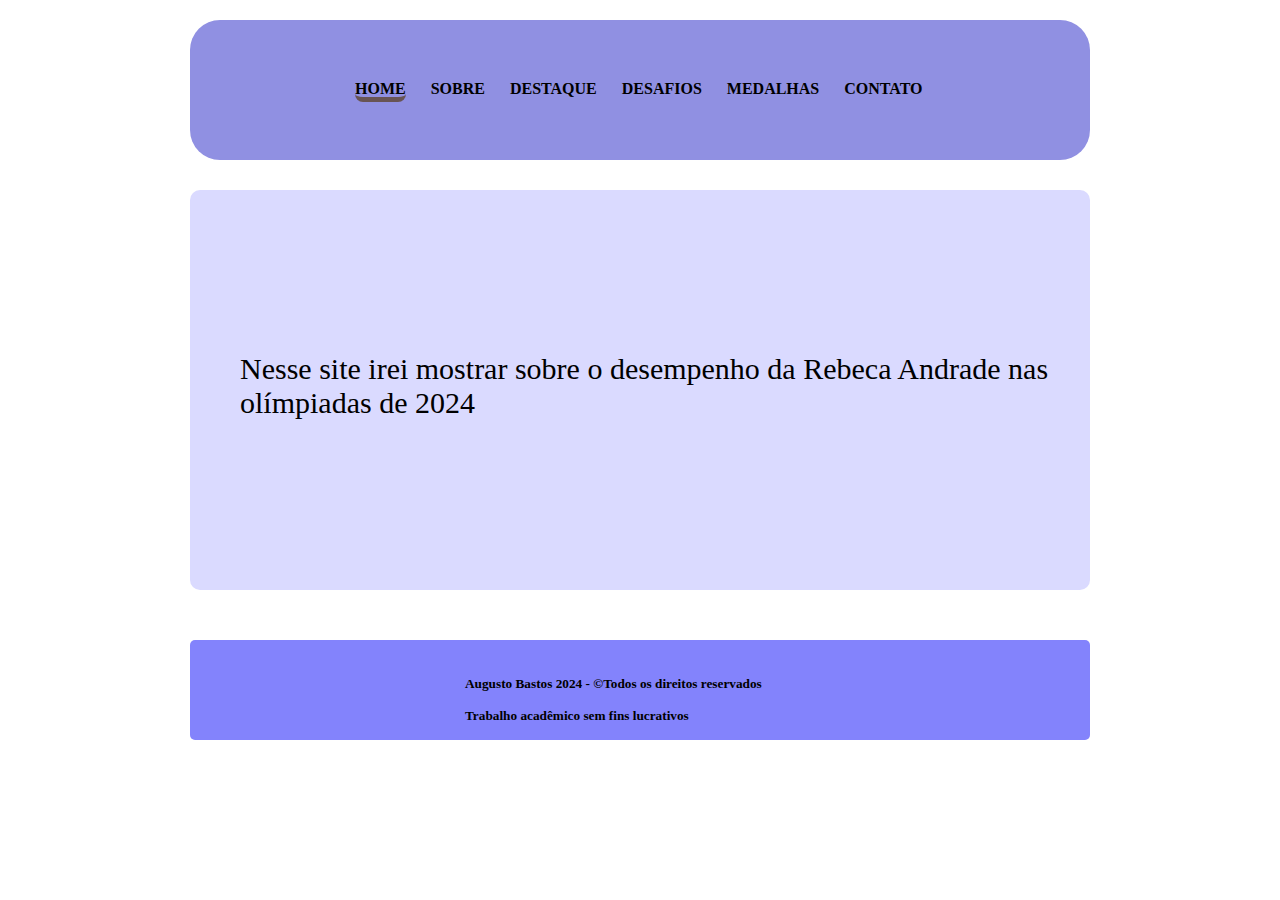
<file: index.html>
<!DOCTYPE html> 
<html lang="pt-br"> 
	<head>
         <title>Home</title>
	     <meta name="viewport" content="width=device-width, initial-scale=1.0">
             <meta name="author" content="Augusto Bastos">
             <meta name="description" content="início do site">
             <meta name="keywords" content="2024, Olímpiadas, Rebeca">
             <meta charset="UTF-8">
		 <link rel="icon"  type="image/jpg"      href="img/foto1.jfif"/> 
		<link rel="stylesheet" type="text/css" href="estilo.css"> 
	</head>
	<body>
		<header class="header1">
			<nav class="nav">
				<ul>
					<li><a href="index.html" class="ativa">Home</a></li>
					<li><a href="sobre.html">Sobre</a></li>
					<li><a href="dest.html">Destaque</a></li>
					<li><a href="desa.html" >Desafios</a></li>
					<li><a href="meda.html">Medalhas</a></li>
					<li><a href="contato.html">Contato</a></li>
				</ul>
			</nav>
		</header>
		<section class="section1">
			<div>
				<br><br><br><br><br><br><br><br><br>
				<p>Nesse site irei mostrar sobre o desempenho da Rebeca Andrade nas olímpiadas de 2024</p>
			</div>	
		</section>
		<footer class="footer1">
			<div>
				<br><br>
				<h5><p>Augusto Bastos 2024  - &copyTodos os direitos reservados</p><br>Trabalho acadêmico sem fins lucrativos</h5>
			</div>
		</footer>
    </body>
</html>
</file>
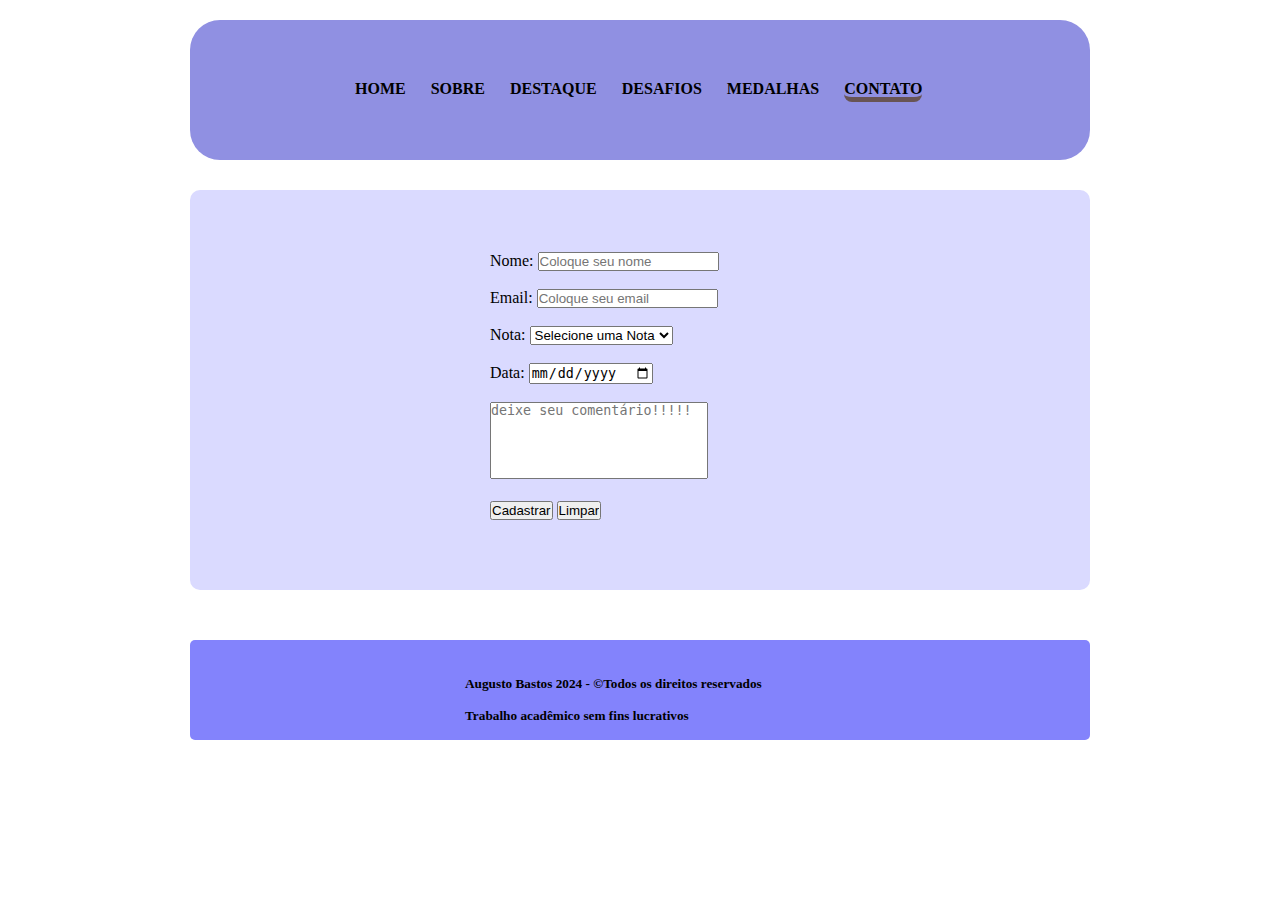
<file: contato.html>
<!DOCTYPE html> 
<html lang="pt-br"> 
	<head>
         <title>Contato</title>
	     <meta name="viewport" content="width=device-width, initial-scale=1.0">
             <meta name="author" content="Augusto Bastos">
             <meta name="description" content="Formulário de Contato">
             <meta name="keywords" content="2024, Olímpiadas, Rebeca, Formulário">
             <meta charset="UTF-8">
		 <link rel="icon"  type="image/jpg"      href="img/foto1.jfif"/> 
		<link rel="stylesheet" type="text/css" href="estilo.css">
		<script type="text/javascript">
    function time() {
        var nome = form1.nome.value;
        var email = form1.gmail.value;
        var nota = form1.nota.value;
        var data = form1.data.value;

        if (nome == "") {
            alert("Preencha com o seu nome");
            form1.nome.focus();
            return false;
        }

        if (email == "") {
            alert("Coloque o seu Email");
            form1.gmail.focus();
            return false;
        }

        if (nota == "Selecione uma Nota") {
            alert("Deixe sua nota");
            form1.nota.focus();
            return false;
        }

        if (data == "") {
            alert("Coloque a data");
            form1.data.focus();
            return false;
        }

        return true; // Adicione isso para permitir o envio se tudo estiver correto
    }
</script>

	</head>
	<body>
		<header class="header1">
			<nav class="nav">
				<ul>
					<li><a href="index.html" >Home</a></li>
					<li><a href="sobre.html">Sobre</a></li>
					<li><a href="dest.html">Destaque</a></li>
					<li><a href="desa.html" >Desafios</a></li>
					<li><a href="meda.html">Medalhas</a></li>
					
					<li><a href="contato.html"class="ativa">Contato</a></li>
				</ul>
			</nav>
		</header>
		<section class="section1">
			<div>
				<br><br><br><br><br><br><br><br><br>
				<form class="form1" name="form1" method="GET" action="rec.html">
				    Nome: <input type="text" name="nome" placeholder="Coloque seu nome"><br><br>
				     Email: <input type="email" name="gmail" placeholder="Coloque seu email"><br><br>
				     Nota:
				     <select name="nota">
				         <option>Selecione uma Nota</option>
				         <option>0</option>
				         <option>1</option>
				         <option>2</option>
				         <option>3</option>
				         <option>4</option>
				         <option>5</option>
				     </select><br><br>
        Data: <input type="date" name="data"><br><br>
				      <textarea cols="25" rows="5" placeholder="deixe seu comentário!!!!!"></textarea><br><br>
				     <input type="submit" value="Cadastrar" onclick="return time()">
				     <input type="reset" value="Limpar">
				</form>
			</div>	
		</section>
		<footer class="footer1">
			<div>
				<br><br>
				<h5><p>Augusto Bastos 2024  - &copyTodos os direitos reservados</p><br>Trabalho acadêmico sem fins lucrativos</h5>
			</div>
		</footer>
    </body>
</html>
</file>
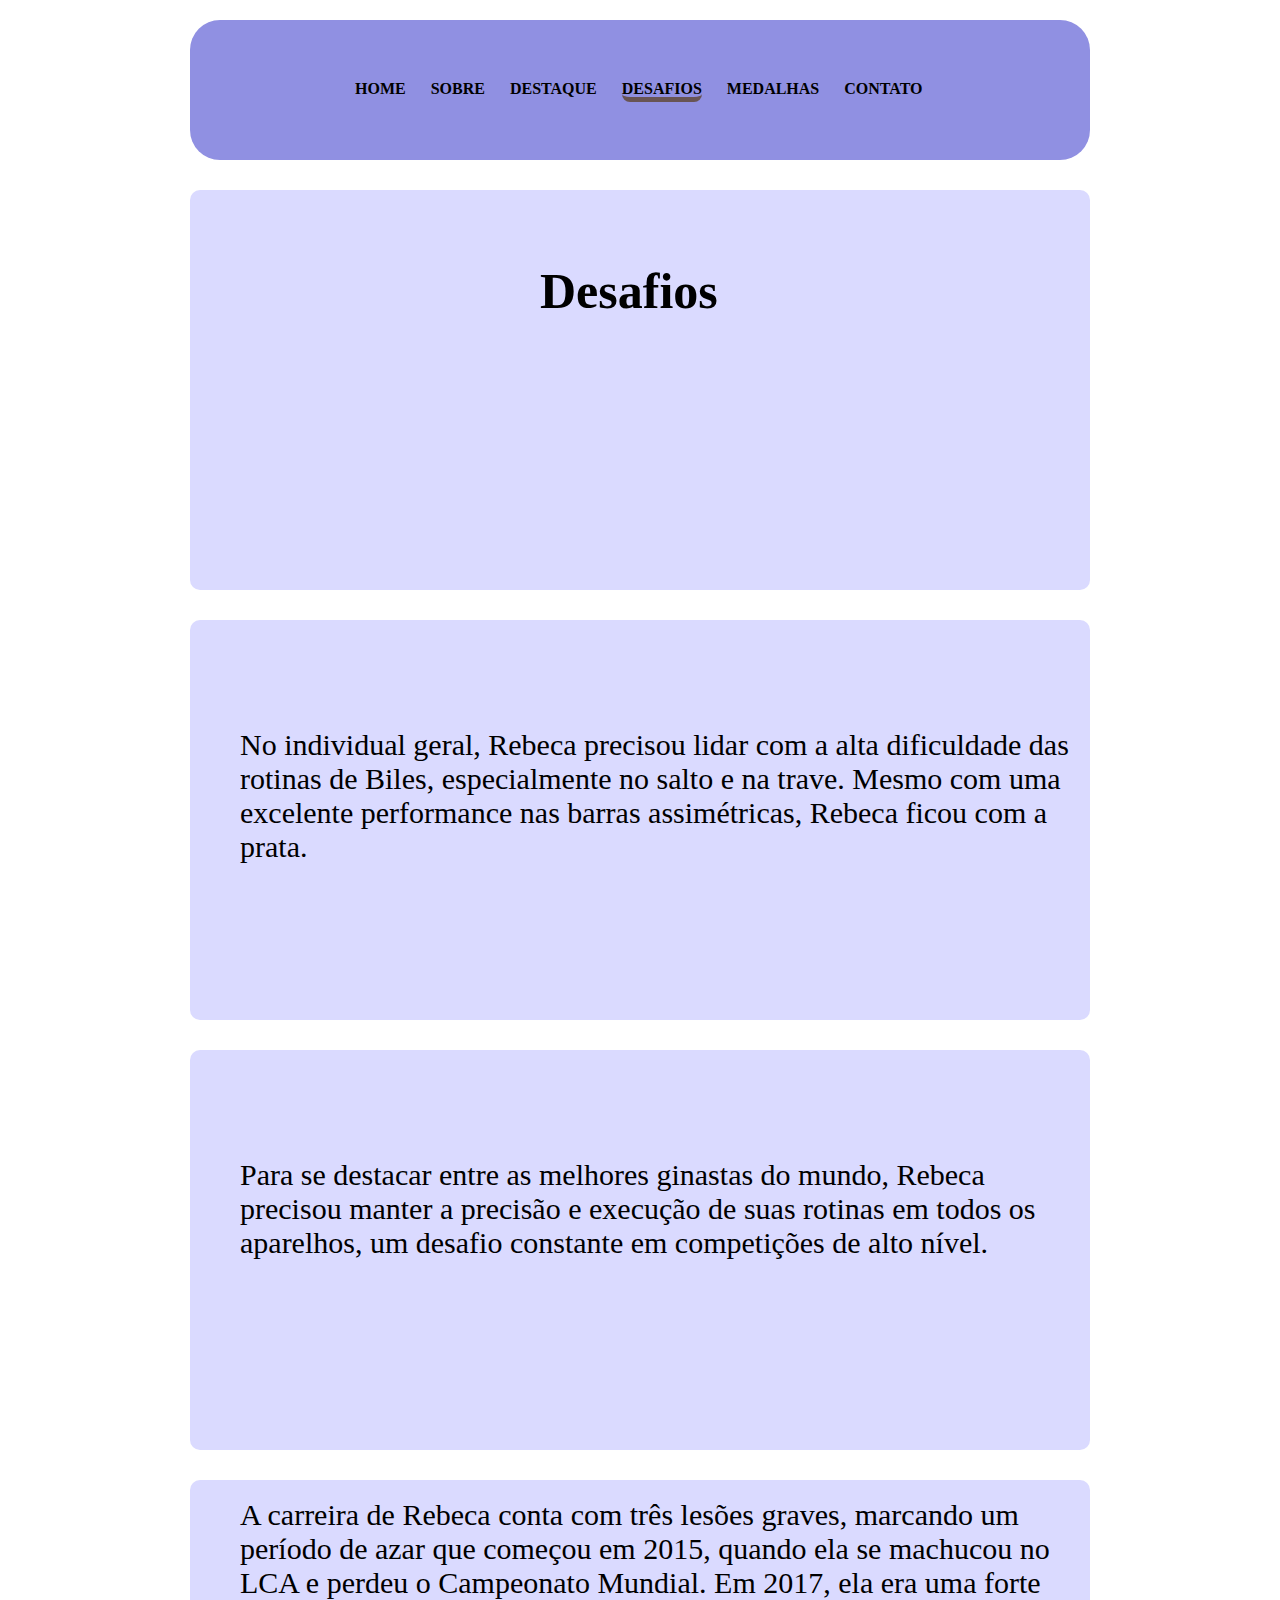
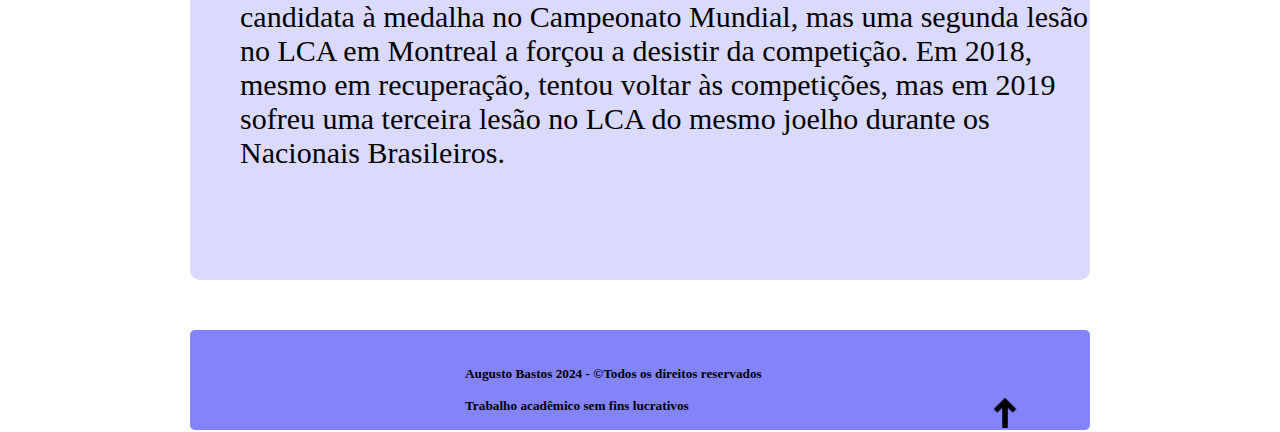
<file: desa.html>
<!DOCTYPE html> 
<html lang="pt-br"> 
	<head>
         <title>Desafios</title>
	     <meta name="viewport" content="width=device-width, initial-scale=1.0">
             <meta name="author" content="Augusto Bastos">
             <meta name="description" content="Desafios de Rebeca Andrade">
             <meta name="keywords" content="2024, Olímpiadas, Rebeca, Desafios">
             <meta charset="UTF-8"> 
		 <link rel="icon"  type="image/jpg"      href="img/foto1.jfif"/> 
		<link rel="stylesheet" type="text/css" href="estilo.css"> 
	</head>
	<body>
		<header class="header1">
			<nav class="nav">
				<ul>
					<li><a href="index.html" >Home</a></li>
					<li><a href="sobre.html">Sobre</a></li>
					<li><a href="dest.html">Destaque</a></li>
					<li><a href="desa.html" class="ativa">Desafios</a></li>
					<li><a href="meda.html">Medalhas</a></li>
					
					<li><a href="contato.html">Contato</a></li>
				</ul>
			</nav>
		</header>
		<section class="section1">
		    <div>
		        <br><br><br><br>
		        <p><h2 class="title3">Desafios</h2></p>
		    </div>
		</section>
		<section class="section1">
			<div>
				<br><br><br><br><br><br>
				<p>No individual geral, Rebeca precisou lidar com a alta dificuldade das rotinas de Biles, especialmente no salto e na trave. Mesmo com uma excelente performance nas barras assimétricas, Rebeca ficou com a prata.</p>
			</div>	
		</section>
		<section class="section1">
			<div>
				<br><br><br><br><br><br>
				<p>Para se destacar entre as melhores ginastas do mundo, Rebeca precisou manter a precisão e execução de suas rotinas em todos os aparelhos, um desafio constante em competições de alto nível.</p>
			</div>	
		</section>
		<section class="section1">
			<div>
				<br>
				<p>A carreira de Rebeca conta com três lesões graves, marcando um período de azar que começou em 2015, quando ela se machucou no LCA e perdeu o Campeonato Mundial. Em 2017, ela era uma forte candidata à medalha no Campeonato Mundial, mas uma segunda lesão no LCA em Montreal a forçou a desistir da competição. Em 2018, mesmo em recuperação, tentou voltar às competições, mas em 2019 sofreu uma terceira lesão no LCA do mesmo joelho durante os Nacionais Brasileiros.</p>
			</div>	
		</section>
		<footer class="footer1">
			<div>
				<br><br>
				<h5><p>Augusto Bastos 2024  - &copyTodos os direitos reservados</p><br>Trabalho acadêmico sem fins lucrativos</h5>
				<a href="#"><img src="img/foto2.png" width="30px" height="30px"></a>
			</div>
		</footer>
    </body>
</html>
</file>
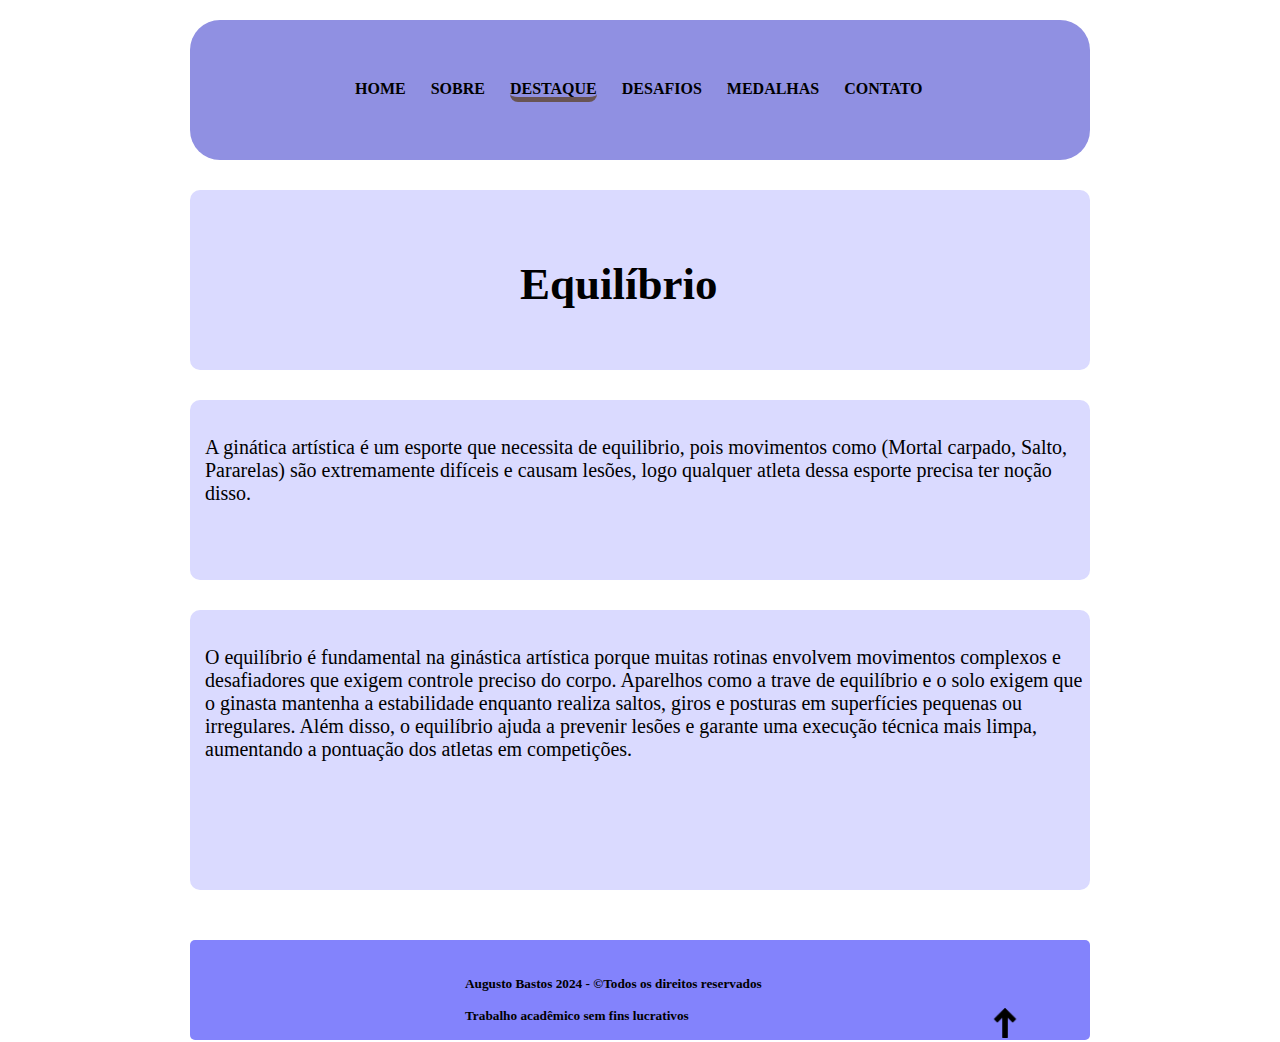
<file: dest.html>
<!DOCTYPE html> 
<html lang="pt-br"> 
	<head>
         <title>Destaque</title>
	     <meta name="viewport" content="width=device-width, initial-scale=1.0">
             <meta name="author" content="Augusto Bastos">
             <meta name="description" content="habilidades de destaque">
             <meta name="keywords" content="2024, Olímpiadas, Rebeca, Habilidades">
             <meta charset="UTF-8">
		 <link rel="icon"  type="image/jpg"      href="img/foto1.jfif"/> 
		<link rel="stylesheet" type="text/css" href="estilo.css"> 
	</head>
	<body>
		<header class="header1">
			<nav class="nav">
				<ul>
					<li><a href="index.html">Home</a></li>
					<li><a href="sobre.html">Sobre</a></li>
					<li><a href="dest.html" class="ativa">Destaque</a></li>
					<li><a href="desa.html" >Desafios</a></li>
					<li><a href="meda.html">Medalhas</a></li>
					<li><a href="contato.html">Contato</a></li>
				</ul>
			</nav>
		</header>
		<section class="section3">
			<div class="title">
                <br><br>
				<p><h2>Equilíbrio</h2></p>
			</div>	
		</section>
        <section class="section3">
			<div>
                <br><br>
				<p>A ginática artística é um esporte que necessita de equilibrio, pois movimentos como (Mortal carpado, Salto, Pararelas) são extremamente difíceis e causam lesões, logo qualquer atleta dessa esporte precisa ter noção disso.</p>
			</div>	
		</section>
		<section class="section3_1">
			<div>
                <br><br>
				<p>
		                O equilíbrio é fundamental na ginástica artística porque muitas rotinas envolvem movimentos complexos e desafiadores que exigem controle preciso do corpo. Aparelhos como a trave de equilíbrio e o solo exigem que o ginasta mantenha a estabilidade enquanto realiza saltos, giros e posturas em superfícies pequenas ou irregulares. Além disso, o equilíbrio ajuda a prevenir lesões e garante uma execução técnica mais limpa, aumentando a pontuação dos atletas em competições.
				</p>
			</div>	
		</section>
		<footer class="footer1">
			<div>
				<br><br>
				<h5><p>Augusto Bastos 2024  - &copyTodos os direitos reservados</p><br>Trabalho acadêmico sem fins lucrativos</h5>
				<a href="#"><img src="img/foto2.png" width="30px" height="30px"></a>
			</div>
		</footer>
    </body>
</html>
</file>
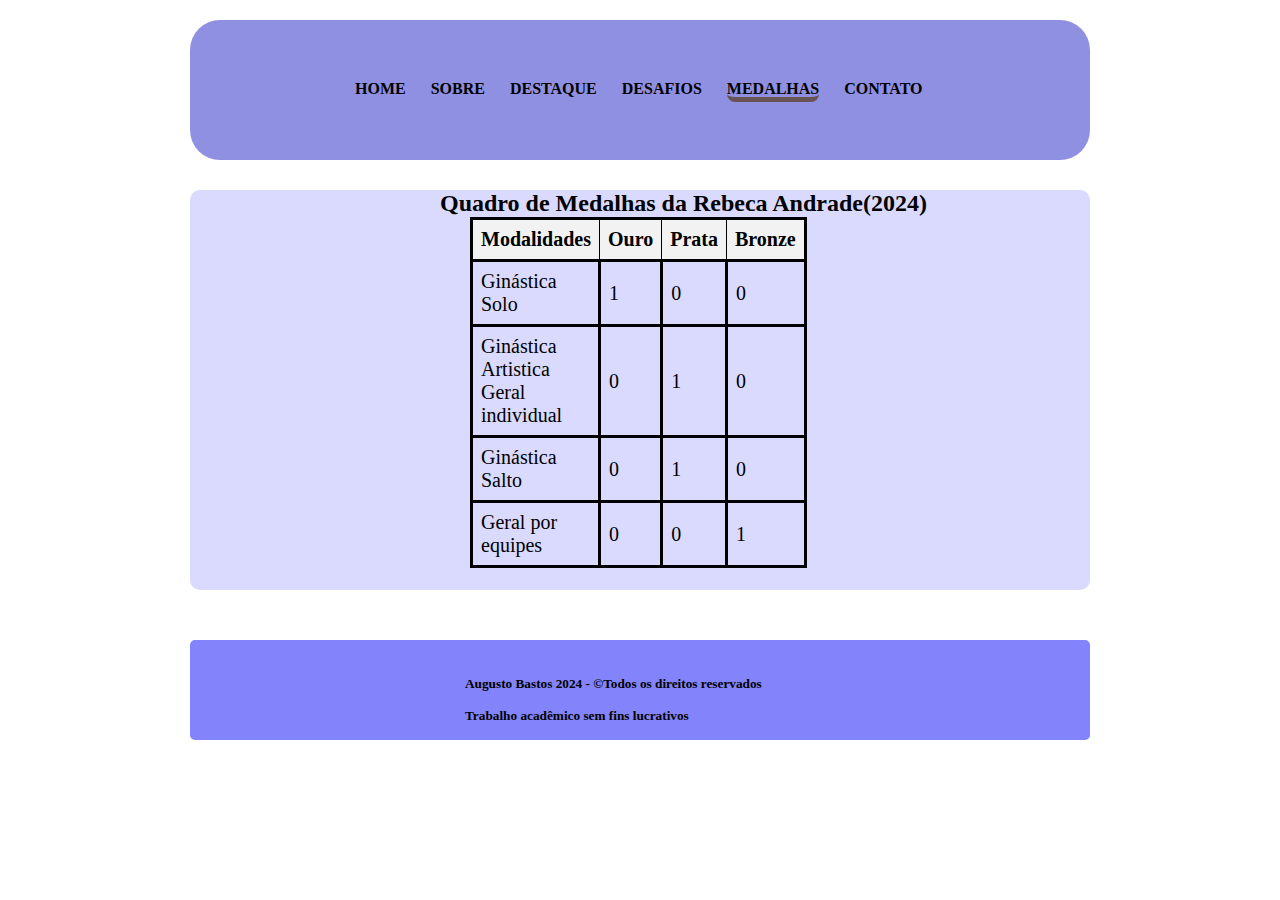
<file: meda.html>
<!DOCTYPE html> 
<html lang="pt-br"> 
	<head>
         <title>Medalhas</title>
	     <meta name="viewport" content="width=device-width, initial-scale=1.0">
             <meta name="author" content="Augusto Bastos">
             <meta name="description" content="Quadro de Medelhas da Rebeca">
             <meta name="keywords" content="2024, Olímpiadas, Rebeca, Medalhas">
             <meta charset="UTF-8">
		 <link rel="icon"  type="image/jpg"      href="img/foto1.jfif"/> 
		<link rel="stylesheet" type="text/css" href="estilo.css"> 
	</head>
	<body>
		<header class="header1">
			<nav class="nav">
				<ul>
					<li><a href="index.html">Home</a></li>
					<li><a href="sobre.html">Sobre</a></li>
					<li><a href="dest.html">Destaque</a></li>
					<li><a href="desa.html" >Desafios</a></li>
					<li><a href="meda.html"class="ativa">Medalhas</a></li>
					<li><a href="contato.html">Contato</a></li>
				</ul>
			</nav>
		</header>
		<section class="section1">
			<div>
				<h2 class="title2">Quadro de Medalhas da Rebeca Andrade(2024)</h2>
				<table class="tabela1">
					<tr>
						<th>Modalidades</th>
						<th>Ouro</th>
						<th>Prata</th>
						<th>Bronze</th>
					</tr>
					<tr>
						<td>Ginástica Solo</td>
						<td>1</td>
						<td>0</td>
						<td>0</td>
					</tr>
					<tr>
						<td>Ginástica Artistica Geral individual</td>
						<td>0</td>
						<td>1</td>
						<td>0</td>
					</tr>
					<tr>
						<td>Ginástica Salto</td>
						<td>0</td>
						<td>1</td>
						<td>0</td>
					</tr>
					<tr>
						<td>Geral por equipes</td>
						<td>0</td>
						<td>0</td>
						<td>1</td>
					</tr>
				</table>
			</div>	
		</section>
		<footer class="footer1">
			<div>
				<br><br>
				<h5><p>Augusto Bastos 2024  - &copyTodos os direitos reservados</p><br>Trabalho acadêmico sem fins lucrativos</h5>
			</div>
		</footer>
    </body>
</html>
</file>
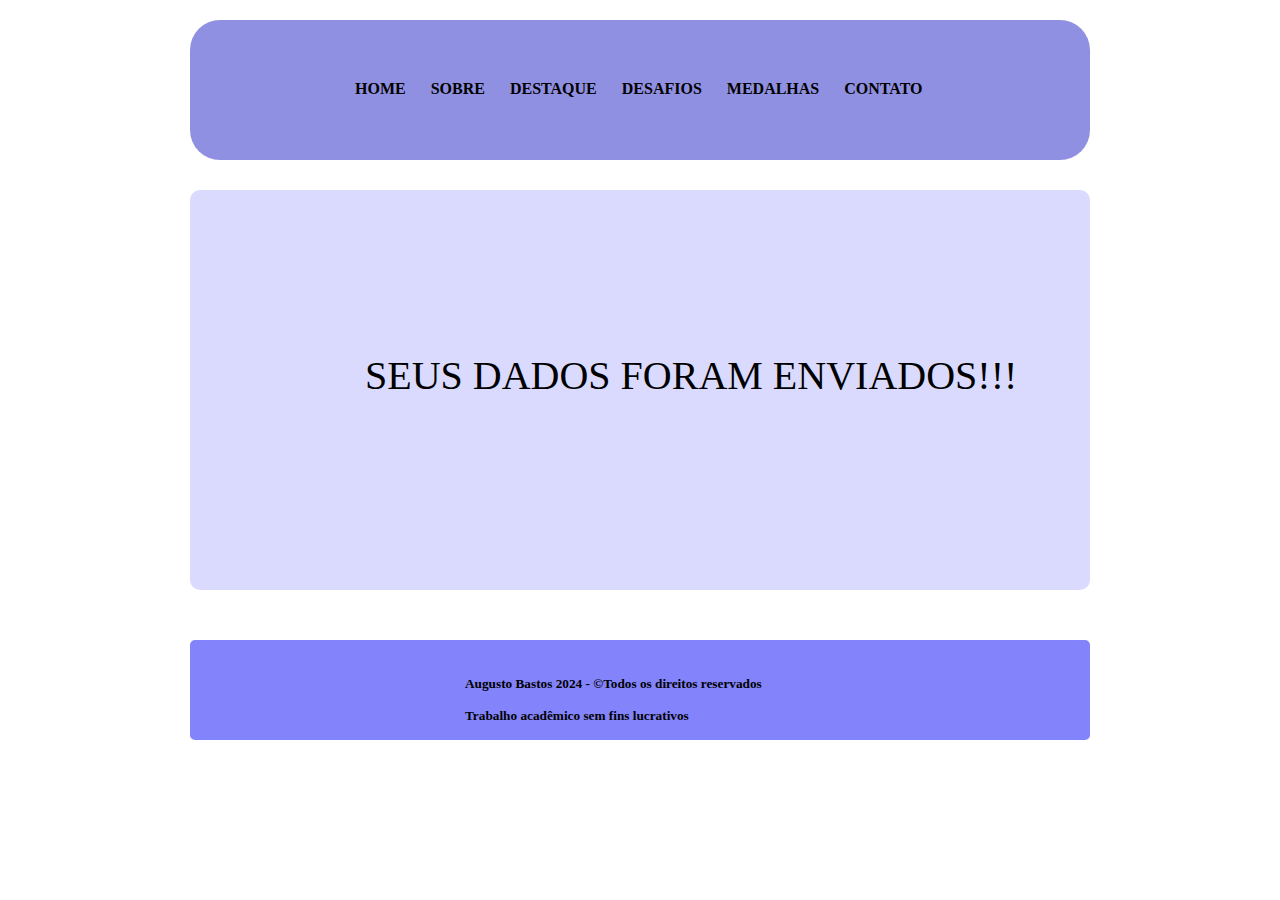
<file: rec.html>
<!DOCTYPE html> 
<html lang="pt-br"> 
	<head>
         <title>Dados</title>
	     <meta name="viewport" content="width=device-width, initial-scale=1.0">
             <meta name="author" content="Augusto Bastos">
             <meta name="description" content="Confirmação de Envio">
             <meta name="keywords" content="2024, Olímpiadas, Rebeca">
             <meta charset="UTF-8">
		 <link rel="icon"  type="image/jpg"      href="img/foto1.jfif"/> 
		<link rel="stylesheet" type="text/css" href="estilo.css"> 
	</head>
	<body>
		<header class="header1">
			<nav class="nav">
				<ul>
					<li><a href="index.html">Home</a></li>
					<li><a href="sobre.html">Sobre</a></li>
					<li><a href="dest.html">Destaque</a></li>
					<li><a href="desa.html" >Desafios</a></li>
					<li><a href="meda.html">Medalhas</a></li>
					<li><a href="contato.html">Contato</a></li>
				</ul>
			</nav>
		</header>
		<section class="section1">
			<div class="dados">
				<br><br><br><br><br><br><br><br><br>
				<p>SEUS DADOS FORAM ENVIADOS!!!</p>
			</div>	
		</section>
		<footer class="footer1">
			<div>
				<br><br>
				<h5><p>Augusto Bastos 2024  - &copyTodos os direitos reservados</p><br>Trabalho acadêmico sem fins lucrativos</h5>
			</div>
		</footer>
    </body>
</html>
</file>
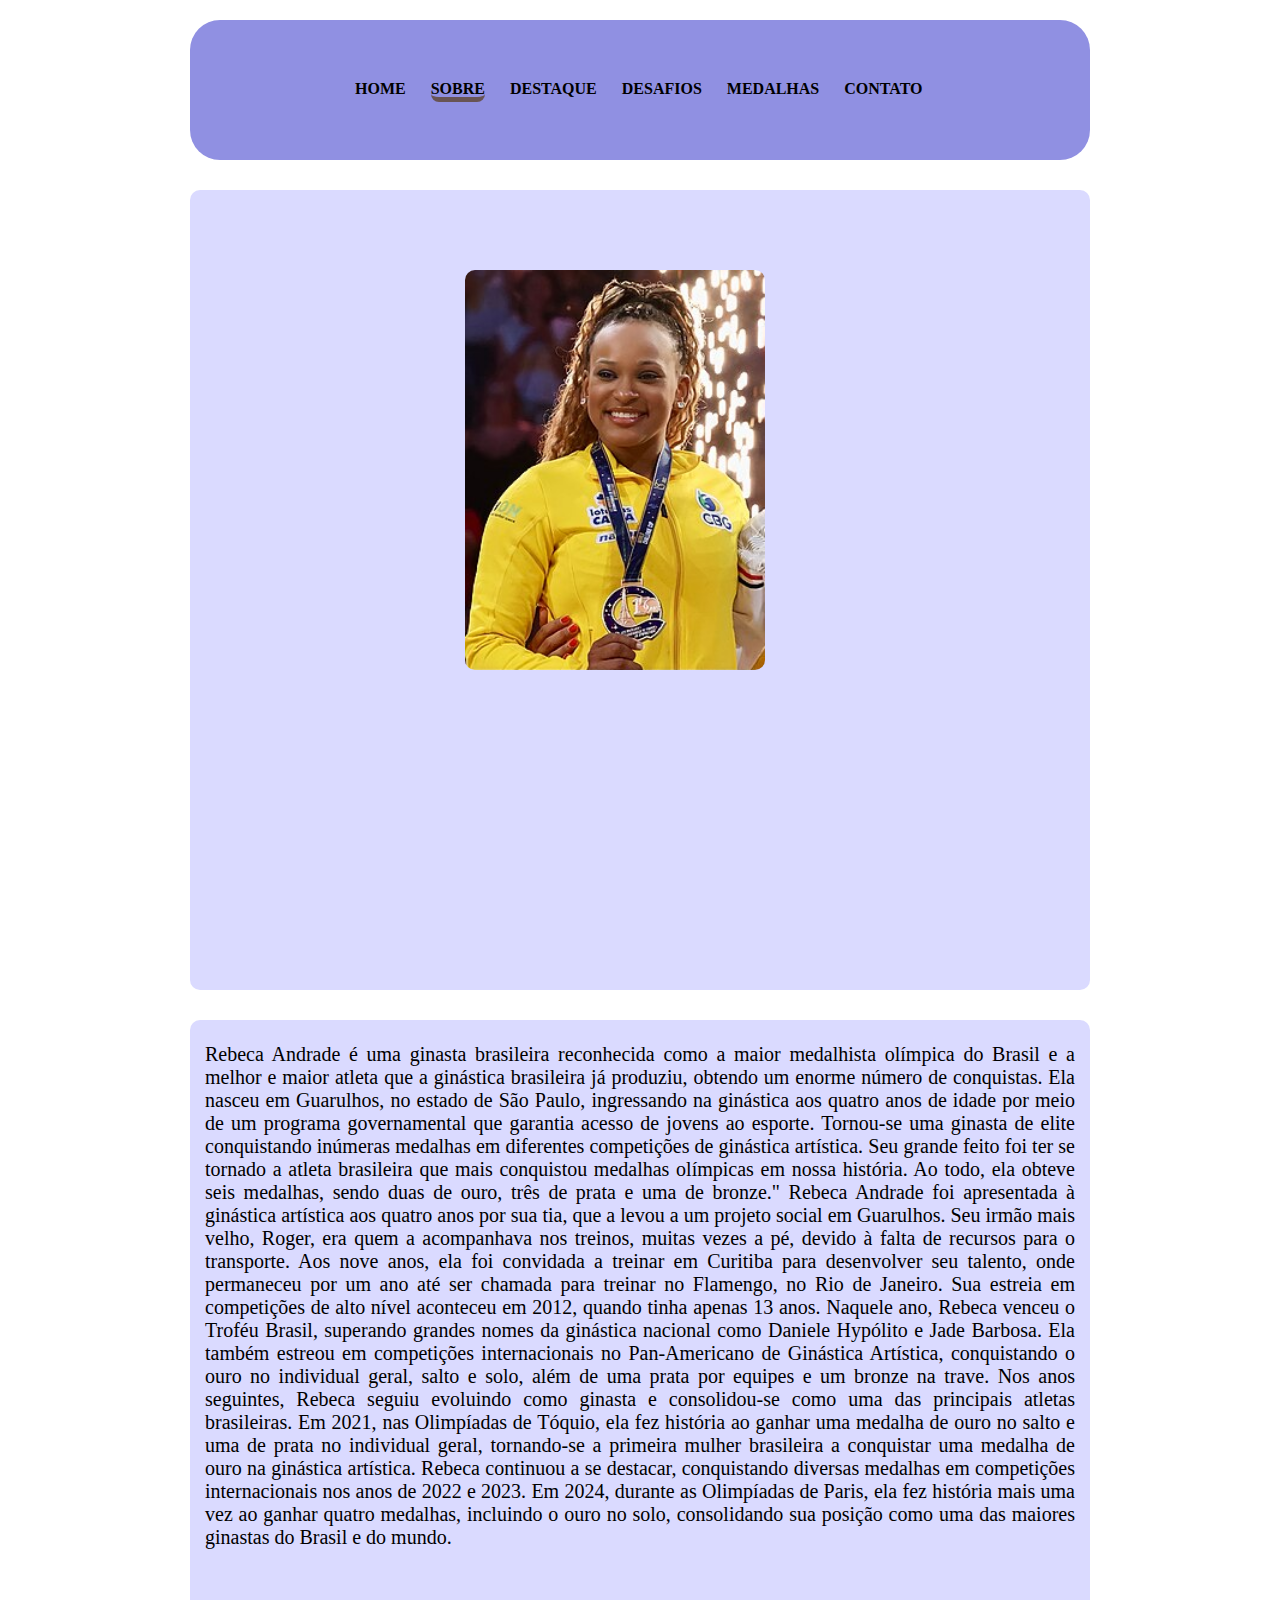
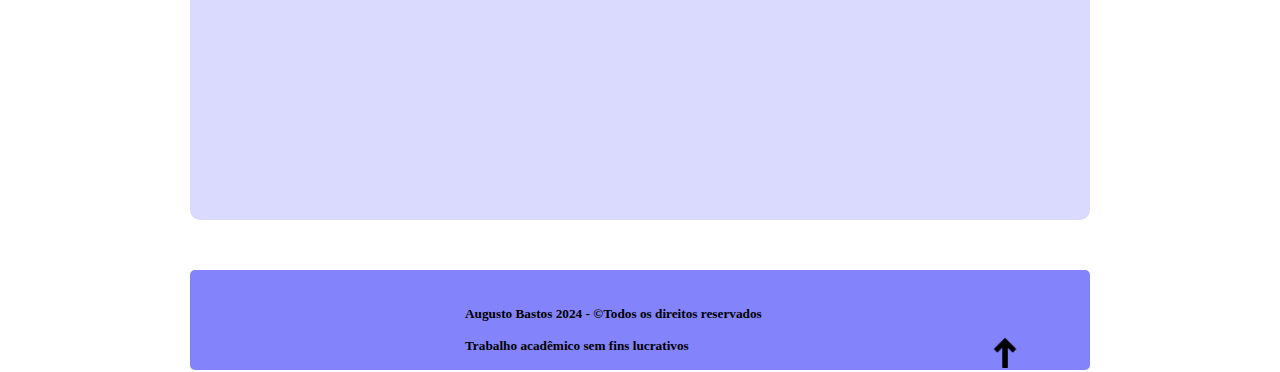
<file: sobre.html>
<!DOCTYPE html> 
<html lang="pt-br"> 
	<head>
         <title>Sobre</title>
	     <meta name="viewport" content="width=device-width, initial-scale=1.0">
             <meta name="author" content="Augusto Bastos">
             <meta name="description" content="Biografia da Rebeca">
             <meta name="keywords" content="2024, Olímpiadas, Rebeca, biografia">
             <meta charset="UTF-8">
		 <link rel="icon"  type="image/jpg"      href="img/foto1.jfif"/> 
		<link rel="stylesheet" type="text/css" href="estilo.css"> 
	</head>
	<body>
		<header class="header1">
			<nav class="nav">
				<ul>
					<li><a href="index.html">Home</a></li>
					<li><a href="sobre.html" class="ativa">Sobre</a></li>
					<li><a href="dest.html">Destaque</a></li>
					<li><a href="desa.html" >Desafios</a></li>
					<li><a href="meda.html">Medalhas</a></li>
					<li><a href="contato.html">Contato</a></li>
				</ul>
			</nav>
		</header>
		<section class="section2">
			<div>
				<img src="img/foto3.jpg" width="300px" height="400px">
				<br>
			</div>	
		</section>
		<section class="section2">
			<div>
				<br>
				<p>Rebeca Andrade é uma ginasta brasileira reconhecida como a maior medalhista olímpica do Brasil e a melhor e maior atleta que a ginástica brasileira já produziu, obtendo um enorme número de conquistas. Ela nasceu em Guarulhos, no estado de São Paulo, ingressando na ginástica aos quatro anos de idade por meio de um programa governamental que garantia acesso de jovens ao esporte.
					Tornou-se uma ginasta de elite conquistando inúmeras medalhas em diferentes competições de ginástica artística. Seu grande feito foi ter se tornado a atleta brasileira que mais conquistou medalhas olímpicas em nossa história. Ao todo, ela obteve seis medalhas, sendo duas de ouro, três de prata e uma de bronze."
				    Rebeca Andrade foi apresentada à ginástica artística aos quatro anos por sua tia, que a levou a um projeto social em Guarulhos. Seu irmão mais velho, Roger, era quem a acompanhava nos treinos, muitas vezes a pé, devido à falta de recursos para o transporte. Aos nove anos, ela foi convidada a treinar em Curitiba para desenvolver seu talento, onde permaneceu por um ano até ser chamada para treinar no Flamengo, no Rio de Janeiro.
					Sua estreia em competições de alto nível aconteceu em 2012, quando tinha apenas 13 anos. Naquele ano, Rebeca venceu o Troféu Brasil, superando grandes nomes da ginástica nacional como Daniele Hypólito e Jade Barbosa. Ela também estreou em competições internacionais no Pan-Americano de Ginástica Artística, conquistando o ouro no individual geral, salto e solo, além de uma prata por equipes e um bronze na trave.
					Nos anos seguintes, Rebeca seguiu evoluindo como ginasta e consolidou-se como uma das principais atletas brasileiras. Em 2021, nas Olimpíadas de Tóquio, ela fez história ao ganhar uma medalha de ouro no salto e uma de prata no individual geral, tornando-se a primeira mulher brasileira a conquistar uma medalha de ouro na ginástica artística.
					Rebeca continuou a se destacar, conquistando diversas medalhas em competições internacionais nos anos de 2022 e 2023. Em 2024, durante as Olimpíadas de Paris, ela fez história mais uma vez ao ganhar quatro medalhas, incluindo o ouro no solo, consolidando sua posição como uma das maiores ginastas do Brasil e do mundo.
				</p>
			</div>	
		</section>
		<footer class="footer1">
			<div>
				<br><br>
				<h5><p>Augusto Bastos 2024  - &copyTodos os direitos reservados</p><br>Trabalho acadêmico sem fins lucrativos</h5>
				<a href="#"><img src="img/foto2.png" width="30px" height="30px"></a>
			</div>
		</footer>
    </body>
</html>
</file>
<file: estilo.css>
*{
  margin: 0px;
  padding: 0px;
  }

body{
     background:#ffffff;
    margin-top: 20px;
}  


.header1{
    width: 900px;
    height: 140px;
    margin: 0px auto;
    background:#9090e2;
    border-radius: 30px;
    }
   
.header1 h1{
    display: block; 
    float:left;
    }
     
.nav ul{ 
  font-family: 'Times New Roman', Times, serif;
     list-style:none; 
     padding-left: 0px;
     display: block;
     float: left;
     margin-left: 140px;	
     margin-top:60px;	  
    }
 
.nav li {
     float:left;
     margin-left: 25px;
     }
     
.nav a {
     text-decoration: none;
     text-transform: uppercase;
     padding-top: 8px;
     color:#000000;
     font-weight: bold;
     }
     
.nav a:hover{
        border-bottom: 5px solid #685454;
        border-radius: 8px;
     }

.nav ul li a.ativa{
        border-bottom: 5px solid #685454;
        border-radius: 8px;
     }

.section1{
    width: 900px;
    height: 400px;
    margin: 0px auto;
    background:#dadaff;
    border-radius: 10px;
    margin-top: 30px;
    }

.section1 p{
    margin-left: 50px;
    font-size: 30px;
    }

.footer1{
  width: 900px;
  height: 100px;
  margin: 0px auto;
  background:#8383fc;
  border-radius: 5px;
  margin-top: 50px;
}
      
.footer1 h5{
  margin-left: 275px;
}

/*Começa Sobre*/
.section2{
  width: 900px;
  height: 800px;
  margin: 0px auto;
  background:#dadaff;
  border-radius: 10px;
  margin-top: 30px;
  }

.section2 p{
  margin-left: 50px;
  font-size: 20px;
  word-wrap: break-word;
  margin: 5px 15px 15px 15px;
  text-align: justify
  }

.section2 img{
  width: 300px;
  height: 400px;
  margin: 0px auto;
  background:#dadaff;
  border-radius: 10px;
  margin-top: 80px;
  margin-left: 275px;
}  

.footer1 img{
  margin-left: 800px;
  margin-top: -20px;
}
/*Fim Sobre*/

/*Começo Destaque*/
.section3{
  width: 900px;
  height: 180px;
  margin: 0px auto;
  background:#dadaff;
  border-radius: 10px;
  margin-top: 30px;
  }

.section3_1{
  width: 900px;
  height: 280px;
  margin: 0px auto;
  background:#dadaff;
  border-radius: 10px;
  margin-top: 30px;
  }
  
.section3_1 p{
  margin-left: 15px;
  font-size: 20px;
}

    
.section3 p{
  margin-left: 15px;
  font-size: 20px;
  }

.title{
  margin-left: 330px;
  font-size: 30px;
}
/*Fim Destaque*/

/*Começo Desafios*/

.title3{
    margin-left: 350px;
    font-size: 50px;
    font-family: "Times New Roman", Times;
}

/*Fim Desafios*/

/*Começo Medlhas*/

.div1{
  background-color:#dadaff;
  display: flex;
  flex-direction: row;
  flex-wrap: wrap;
  margin-left: 510px;
  width: 890px;
  margin-top: 20px;
}

.div1 div{
  width: 300px;
  height: 200px;
  background-color: white;
  margin: 25px 70px 100px  ;
  text-align: center;
  border: 1px solid black;
}
 
.div1 div p{
  word-wrap: break-word;
  margin: 5px 5px 5px 5px;
}

.tabela1{
  margin-left: 280px;
  font-size: 20px;
  color: rgb(0, 0, 0) ;
  width: 300px;
  border: 3px #000000 solid;
  border-collapse: collapse;
}

.tabela1 td {
  border: 3px #000000 solid;
}

.title2{
  margin-left: 250px;
}
table {
  width: 100%;
  border-collapse: collapse;
}

th, td {
  border: 1px solid #000;
  padding: 8px;
  text-align: left;
}
th {
  background-color: #f2f2f2;
}
/*Fim Medalhas*/

/*Começo Contato*/

.form1{
    margin-left: 300px;   
    margin-top: -100px;
}

/*Começo Contato*/

/*Começo Dados*/

.dados p{
    font-size: 40px;
    font-family: "Times New Roman", Times, serif;
    margin-left: 175px;    
}

textarea{
    resize: none;
}
/*Fim Dados*/

@media screen and (min-width:330px) and (max-width:480px){
  body, div{}
#footer { margin-left:0px;}
}

@media screen and (min-width:768px) and (max-width:1024px){/*ipad*/
  body, div{}
  #footer { margin-left:0px;}		
}	

@media screen and (min-width:820px) and (max-width:1190px){
  body, div{}
#footer { margin-left:10px;}
}

@media screen and (min-width:1024px) and (max-height:1366px){/*ipad-PRO*/
  #footer { margin-left:110px; margin-top: 10px;}		
}	

@media screen and (min-width:1280px) and (min-height:800px){
#footer { margin-left:240px;}
}
</file>
